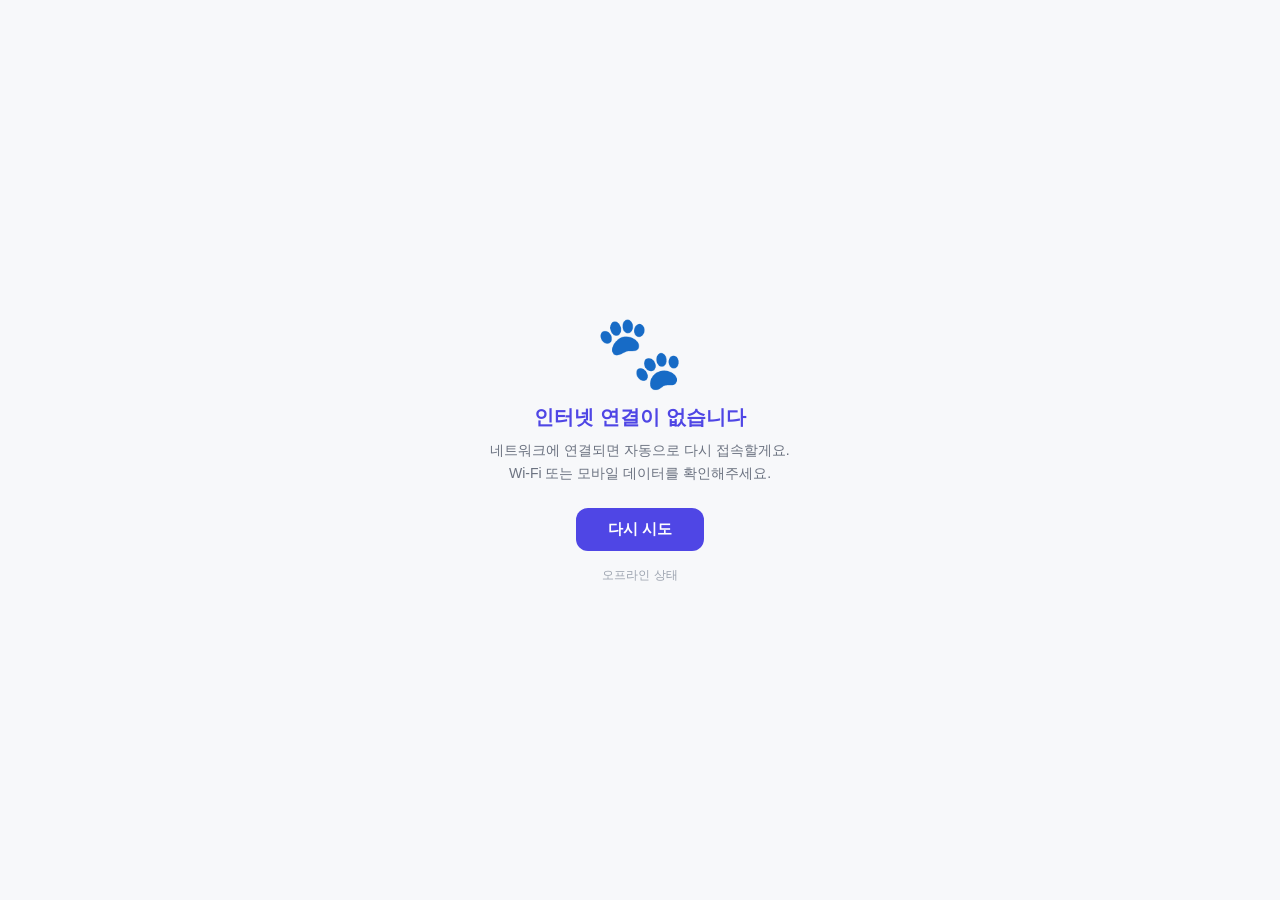
<file: web/static/offline.html>
<!DOCTYPE html>
<html lang="ko">
<head>
<meta charset="utf-8">
<meta name="viewport" content="width=device-width, initial-scale=1">
<meta name="theme-color" content="#4F46E5">
<title>오프라인 — 쫑굿</title>
<style>
  * { margin: 0; padding: 0; box-sizing: border-box; }
  body {
    font-family: -apple-system, BlinkMacSystemFont, 'Segoe UI', Roboto, sans-serif;
    background: #F7F8FA;
    color: #1F2937;
    display: flex;
    align-items: center;
    justify-content: center;
    min-height: 100vh;
    min-height: 100dvh;
    padding: 24px;
  }
  .container {
    text-align: center;
    max-width: 360px;
  }
  .illustration {
    margin-bottom: 16px;
    font-size: 72px;
    line-height: 1;
    animation: float 3s ease-in-out infinite;
  }
  @keyframes float {
    0%, 100% { transform: translateY(0); }
    50% { transform: translateY(-6px); }
  }
  h1 {
    font-size: 20px;
    font-weight: 700;
    color: #4F46E5;
    margin-bottom: 8px;
  }
  p {
    font-size: 14px;
    color: #6B7280;
    line-height: 1.6;
    margin-bottom: 24px;
  }
  .retry-btn {
    display: inline-block;
    padding: 12px 32px;
    background: #4F46E5;
    color: #fff;
    font-size: 15px;
    font-weight: 600;
    border: none;
    border-radius: 12px;
    cursor: pointer;
    transition: background 0.2s;
  }
  .retry-btn:hover { background: #4338CA; }
  .retry-btn:active { transform: scale(0.97); }
  .status {
    margin-top: 16px;
    font-size: 12px;
    color: #9CA3AF;
  }
  .status.online { color: #10B981; }
</style>
</head>
<body>
<div class="container">
  <div class="illustration" role="img" aria-label="오프라인">🐾</div>
  <h1>인터넷 연결이 없습니다</h1>
  <p>네트워크에 연결되면 자동으로 다시 접속할게요.<br>Wi-Fi 또는 모바일 데이터를 확인해주세요.</p>
  <button class="retry-btn" onclick="location.reload()">다시 시도</button>
  <div class="status" id="netStatus">오프라인 상태</div>
</div>
<script>
  window.addEventListener('online', function() {
    document.getElementById('netStatus').textContent = '연결됨! 새로고침 중...';
    document.getElementById('netStatus').className = 'status online';
    setTimeout(function() { location.reload(); }, 500);
  });
</script>
</body>
</html>
</file>
